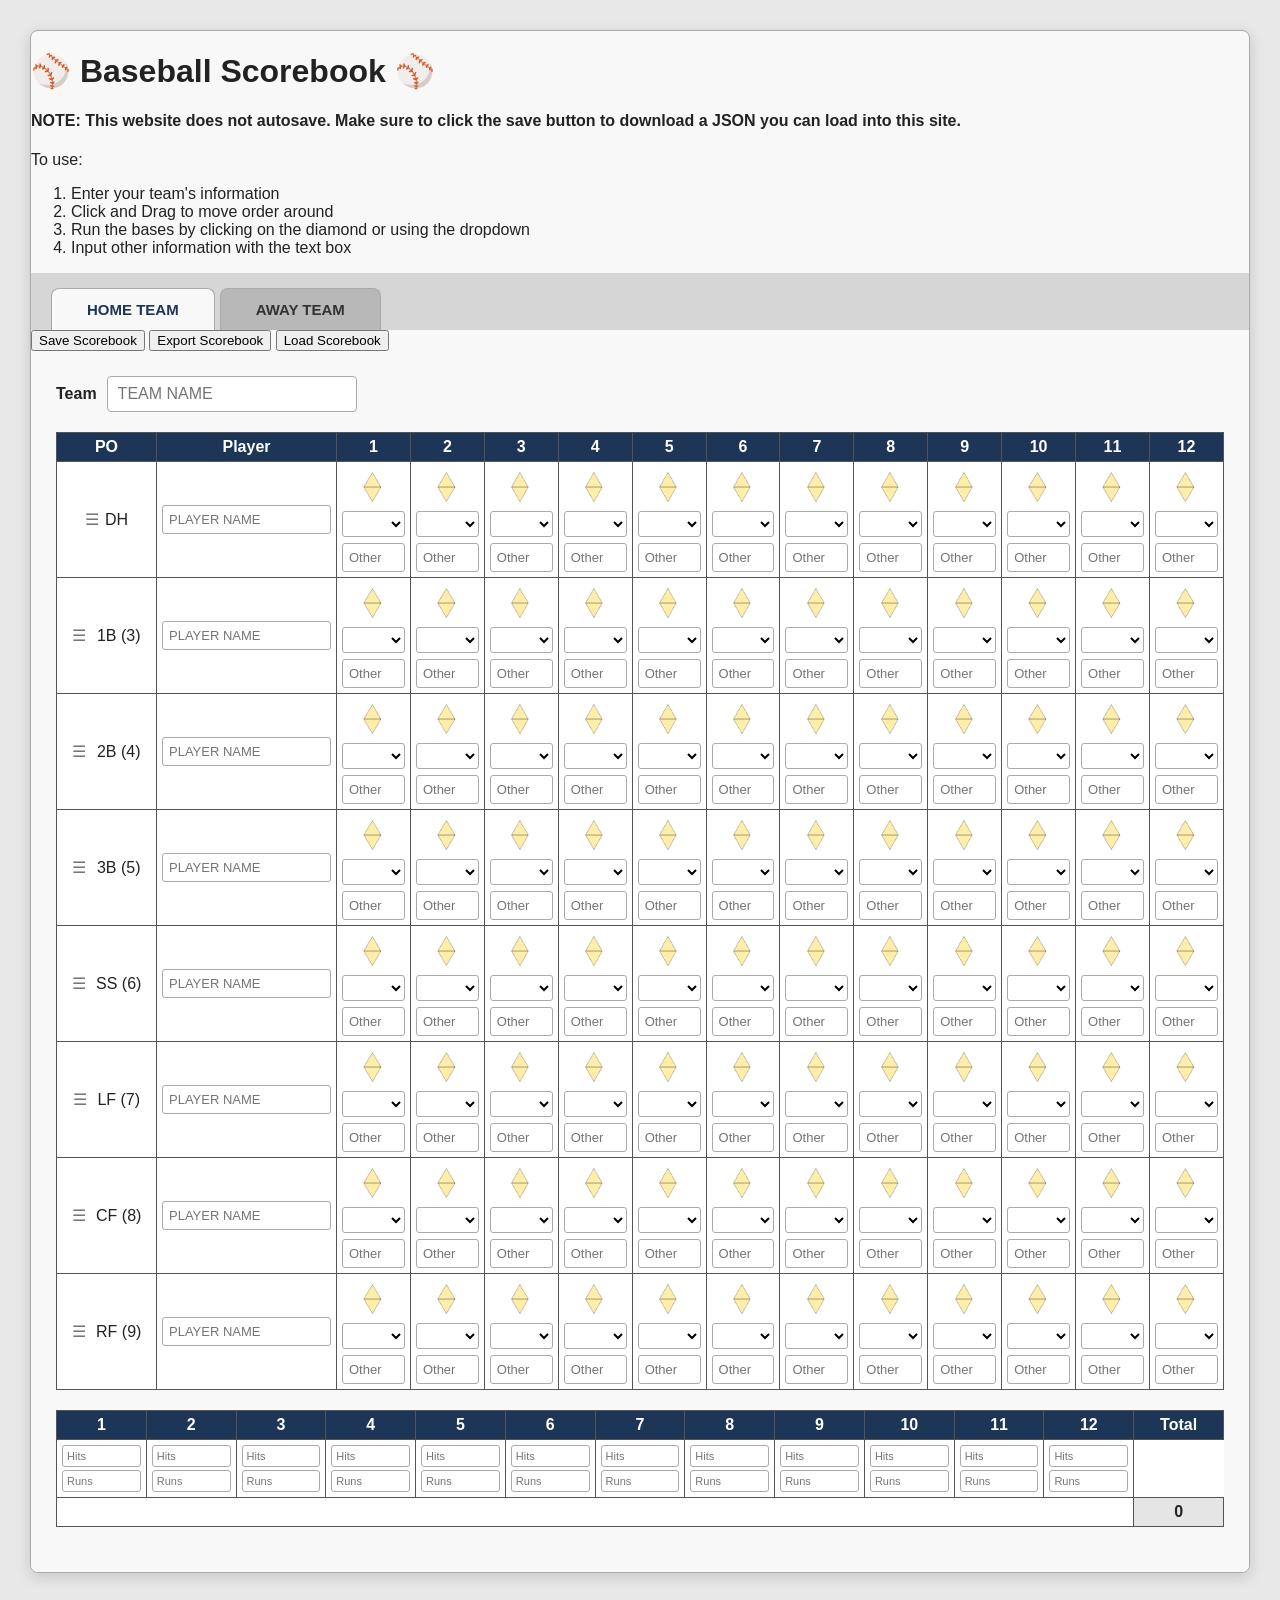
<file: index.html>
<!DOCTYPE html>
<html lang="en">
<head>
    <meta charset="UTF-8">
    <meta name="viewport" content="width=device-width, initial-scale=1.0">
    <title>Scorecard</title>
    <link rel="stylesheet" href="style.css">
    <script type="module" src="./src/index.js"></script>
</head>
<main class="scorebook">
    <h1>⚾ Baseball Scorebook ⚾</h1>
<h4>NOTE: This website does not autosave. Make sure to click the save button to download a JSON you can load into this site.</h4>
<p>To use: </p>
<ol>
    <li>Enter your team's information</li>
    <li>Click and Drag to move order around</li>
    <li>Run the bases by clicking on the diamond or using the dropdown</li>
    <li>Input other information with the text box</li>
</ol>
<div class="team-tabs">
    <button class="team-tab active" data-team="home">
        HOME TEAM
    </button>

    <button class="team-tab" data-team="away">
        AWAY TEAM
    </button>
</div>

<div class="scorebook-actions">
    <button id="saveGame">
        Save Scorebook
    </button>
     <button id="exportGame">
        Export Scorebook
    </button>
    <button id="loadGame">
        Load Scorebook
    </button>
    <input type="file" id="gameFile" accept=".json,application/json" hidden>
</div>

<!-- HOME SCORECARD -->
<section class="scorecard active" data-team="home">

    <div class="team-info">
        <label>Team</label>
        <input
            type="text"
            class="team-name"
            spellcheck="false"
            autocomplete="off"
            autocorrect="off"
            autocapitalize="off"
            placeholder="TEAM NAME"
        >
    </div>

    <table class="positions">
        <thead>
            <tr>
                <th>PO</th>
                <th>Player</th>
                <th>1</th>
                <th>2</th>
                <th>3</th>
                <th>4</th>
                <th>5</th>
                <th>6</th>
                <th>7</th>
                <th>8</th>
                <th>9</th>
                <th>10</th>
                <th>11</th>
                <th>12</th>
            </tr>
        </thead>

        <tbody class="playerRows">
            <tr class="playerRow" draggable="true">
                <td class="player-po">
                    <span class="drag-handle">☰</span>DH
                </td>

                <td>
                    <input
                        type="text"
                        class="player-name"
                        spellcheck="false"
                        autocomplete="off"
                        autocorrect="off"
                        autocapitalize="off"
                        placeholder="PLAYER NAME"
                    >
                </td>
            </tr>
        </tbody>
    </table>

    <table class="inningTotals">
        <tr>
            <th>1</th>
            <th>2</th>
            <th>3</th>
            <th>4</th>
            <th>5</th>
            <th>6</th>
            <th>7</th>
            <th>8</th>
            <th>9</th>
            <th>10</th>
            <th>11</th>
            <th>12</th>
            <th>Total</th>
        </tr>

        <tr class="scoresRow"></tr>

        <tr class="totalRuns">
            <td colspan="12"></td>
            <td class="totalRunsValue">0</td>
        </tr>
    </table>

</section>


<!-- AWAY SCORECARD -->
<section class="scorecard" data-team="away">

    <div class="team-info">
        <label>Team</label>
        <input
            type="text"
            class="team-name"
            spellcheck="false"
            autocomplete="off"
            autocorrect="off"
            autocapitalize="off"
            placeholder="TEAM NAME"
        >
    </div>

    <table class="positions">
        <thead>
            <tr>
                <th>PO</th>
                <th>Player</th>
                <th>1</th>
                <th>2</th>
                <th>3</th>
                <th>4</th>
                <th>5</th>
                <th>6</th>
                <th>7</th>
                <th>8</th>
                <th>9</th>
                <th>10</th>
                <th>11</th>
                <th>12</th>
            </tr>
        </thead>

        <tbody class="playerRows">
            <tr class="playerRow" draggable="true">
                <td class="player-po">
                    <span class="drag-handle">☰</span>DH
                </td>

                <td>
                    <input
                        type="text"
                        class="player-name"
                        spellcheck="false"
                        autocomplete="off"
                        autocorrect="off"
                        autocapitalize="off"
                        placeholder="PLAYER NAME"
                    >
                </td>
            </tr>
        </tbody>
    </table>

    <table class="inningTotals">
        <tr>
            <th>1</th>
            <th>2</th>
            <th>3</th>
            <th>4</th>
            <th>5</th>
            <th>6</th>
            <th>7</th>
            <th>8</th>
            <th>9</th>
            <th>10</th>
            <th>11</th>
            <th>12</th>
            <th>Total</th>
        </tr>

        <tr class="scoresRow"></tr>

        <tr class="totalRuns">
            <td colspan="12"></td>
            <td class="totalRunsValue">0</td>
        </tr>
    </table>
</section>
</main>
</html>
</file>
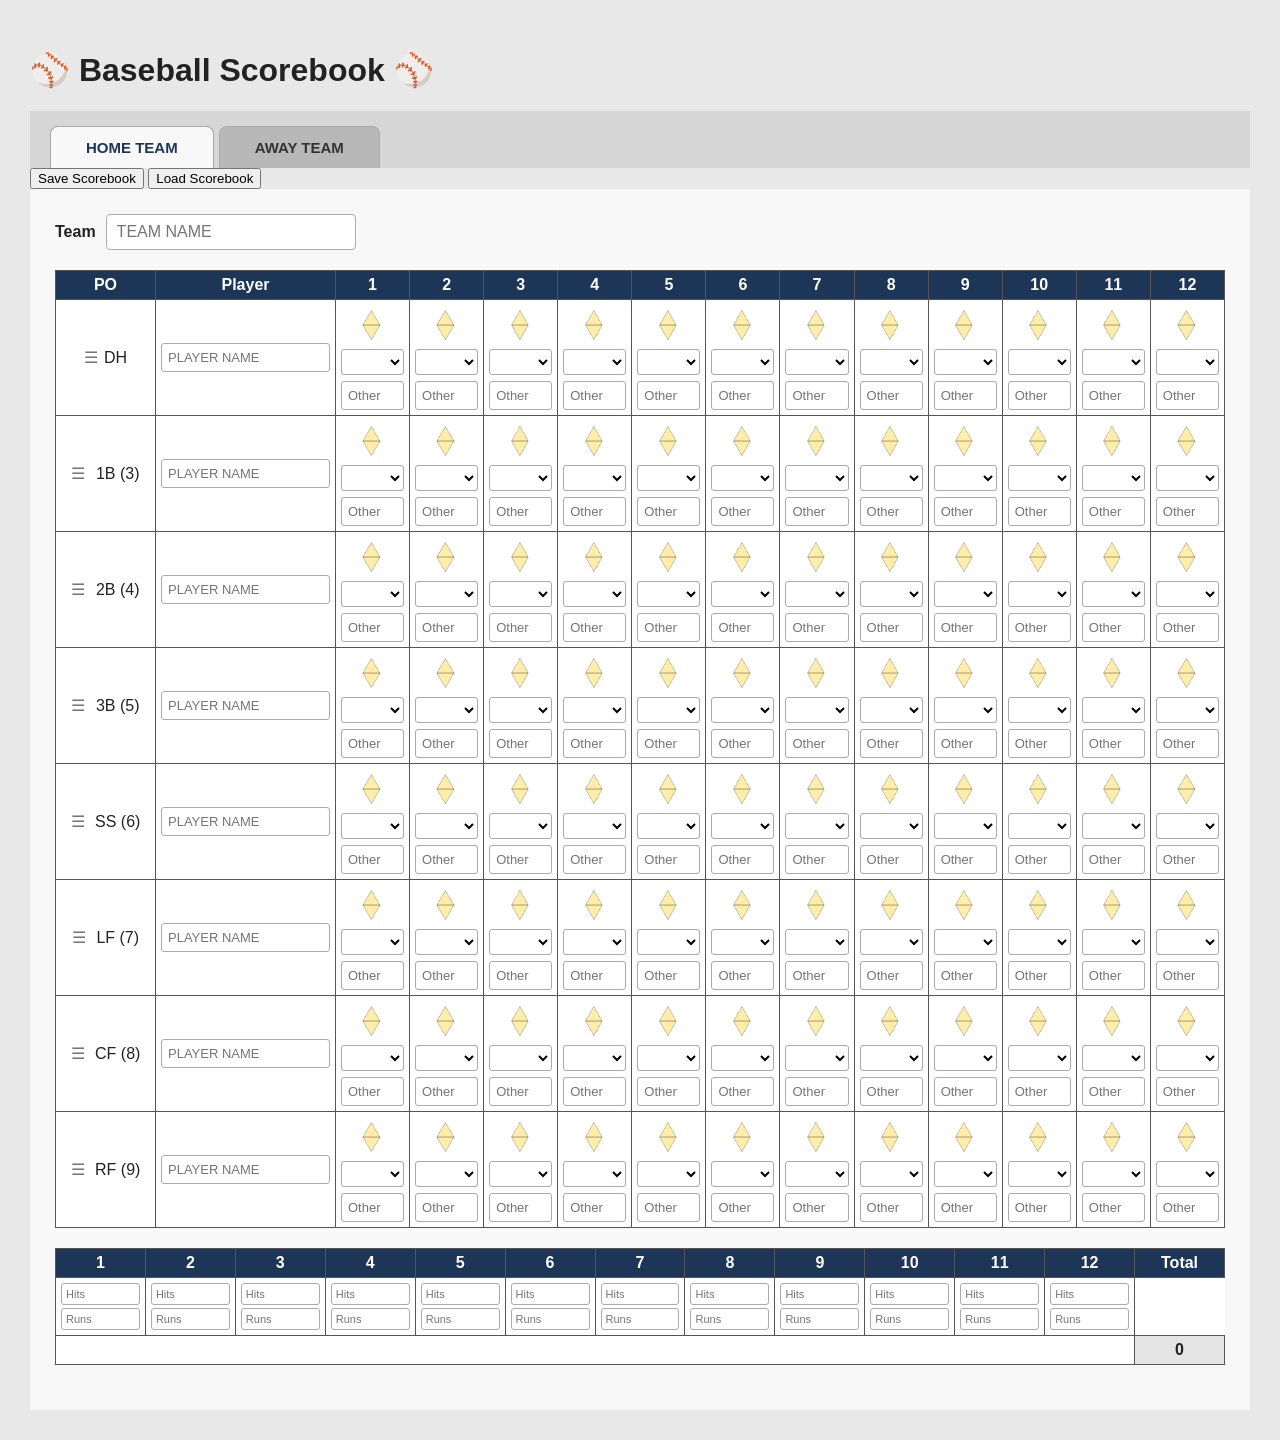
<file: scorebook.html>
<!DOCTYPE html>
<html lang="en">
<head>
    <meta charset="UTF-8">
    <meta name="viewport" content="width=device-width, initial-scale=1.0">
    <title>Scorecard</title>
    <link rel="stylesheet" href="style.css">
    <script type="module" src="./src/index.js"></script>
</head>
<h1>⚾ Baseball Scorebook ⚾</h1>
<div class="team-tabs">
    <button class="team-tab active" data-team="home">
        HOME TEAM
    </button>

    <button class="team-tab" data-team="away">
        AWAY TEAM
    </button>
</div>

<div class="scorebook-actions">
    <button id="saveGame">
        Save Scorebook
    </button>

    <button id="loadGame">
        Load Scorebook
    </button>
    <input type="file" id="gameFile" accept=".json,application/json" hidden>
</div>

<!-- HOME SCORECARD -->
<section class="scorecard active" data-team="home">

    <div class="team-info">
        <label>Team</label>
        <input
            type="text"
            class="team-name"
            spellcheck="false"
            autocomplete="off"
            autocorrect="off"
            autocapitalize="off"
            placeholder="TEAM NAME"
        >
    </div>

    <table class="positions">
        <thead>
            <tr>
                <th>PO</th>
                <th>Player</th>
                <th>1</th>
                <th>2</th>
                <th>3</th>
                <th>4</th>
                <th>5</th>
                <th>6</th>
                <th>7</th>
                <th>8</th>
                <th>9</th>
                <th>10</th>
                <th>11</th>
                <th>12</th>
            </tr>
        </thead>

        <tbody class="playerRows">
            <tr class="playerRow" draggable="true">
                <td class="player-po">
                    <span class="drag-handle">☰</span>DH
                </td>

                <td>
                    <input
                        type="text"
                        class="player-name"
                        spellcheck="false"
                        autocomplete="off"
                        autocorrect="off"
                        autocapitalize="off"
                        placeholder="PLAYER NAME"
                    >
                </td>
            </tr>
        </tbody>
    </table>

    <table class="inningTotals">
        <tr>
            <th>1</th>
            <th>2</th>
            <th>3</th>
            <th>4</th>
            <th>5</th>
            <th>6</th>
            <th>7</th>
            <th>8</th>
            <th>9</th>
            <th>10</th>
            <th>11</th>
            <th>12</th>
            <th>Total</th>
        </tr>

        <tr class="scoresRow"></tr>

        <tr class="totalRuns">
            <td colspan="12"></td>
            <td class="totalRunsValue">0</td>
        </tr>
    </table>

</section>


<!-- AWAY SCORECARD -->
<section class="scorecard" data-team="away">

    <div class="team-info">
        <label>Team</label>
        <input
            type="text"
            class="team-name"
            spellcheck="false"
            autocomplete="off"
            autocorrect="off"
            autocapitalize="off"
            placeholder="TEAM NAME"
        >
    </div>

    <table class="positions">
        <thead>
            <tr>
                <th>PO</th>
                <th>Player</th>
                <th>1</th>
                <th>2</th>
                <th>3</th>
                <th>4</th>
                <th>5</th>
                <th>6</th>
                <th>7</th>
                <th>8</th>
                <th>9</th>
                <th>10</th>
                <th>11</th>
                <th>12</th>
            </tr>
        </thead>

        <tbody class="playerRows">
            <tr class="playerRow" draggable="true">
                <td class="player-po">
                    <span class="drag-handle">☰</span>DH
                </td>

                <td>
                    <input
                        type="text"
                        class="player-name"
                        spellcheck="false"
                        autocomplete="off"
                        autocorrect="off"
                        autocapitalize="off"
                        placeholder="PLAYER NAME"
                    >
                </td>
            </tr>
        </tbody>
    </table>

    <table class="inningTotals">
        <tr>
            <th>1</th>
            <th>2</th>
            <th>3</th>
            <th>4</th>
            <th>5</th>
            <th>6</th>
            <th>7</th>
            <th>8</th>
            <th>9</th>
            <th>10</th>
            <th>11</th>
            <th>12</th>
            <th>Total</th>
        </tr>

        <tr class="scoresRow"></tr>

        <tr class="totalRuns">
            <td colspan="12"></td>
            <td class="totalRunsValue">0</td>
        </tr>
    </table>

</section>
</html>
</file>
<file: style.css>
* {
    box-sizing: border-box;
}

body {
    margin: 0;
    padding: 30px;

    font-family: Arial, sans-serif;

    background: #e8e8e8;
    color: #222;
}


/* -------------------------
   SCOREBOOK
------------------------- */

.scorebook {
    max-width: 1400px;
    margin: 0 auto;

    background: #f8f8f8;

    border: 1px solid #aaa;
    border-radius: 8px;

    box-shadow: 0 4px 15px rgba(0, 0, 0, 0.15);

    overflow: hidden;
}


/* -------------------------
   HEADER
------------------------- */

.scorebook-header {
    padding: 15px 25px;

    background: #1d3557;
    color: white;
}

.scorebook-header h1 {
    margin: 0;
}


/* -------------------------
   TEAM TABS
------------------------- */

.team-tabs {
    display: flex;

    padding: 15px 20px 0;

    background: #d6d6d6;

    gap: 5px;
}


/* Individual tab */

.team-tab {
    padding: 12px 35px;

    border: 1px solid #aaa;
    border-bottom: none;

    border-radius: 8px 8px 0 0;

    background: #b8b8b8;

    font-size: 15px;
    font-weight: bold;

    cursor: pointer;

    color: #333;
}


/* Hover */

.team-tab:hover {
    background: #c9c9c9;
}


/* Active tab */

.team-tab.active {
    background: #f8f8f8;

    color: #1d3557;

    position: relative;
    z-index: 2;
}


/* -------------------------
   SCORECARD
------------------------- */

.scorecard {
    display: none;

    padding: 25px;

    background: #f8f8f8;
}

.scorecard.active {
    display: block;
}


/* -------------------------
   TEAM INFO
------------------------- */

.team-info {
    display: flex;
    align-items: center;

    gap: 10px;

    margin-bottom: 20px;
}

.team-info label {
    font-weight: bold;
}

.team-name {
    width: 250px;

    padding: 8px 10px;

    border: 1px solid #aaa;
    border-radius: 4px;

    font-size: 16px;
}


/* -------------------------
   TABLES
------------------------- */

.positions,
.inningTotals {
    width: 100%;

    border-collapse: collapse;

    table-layout: fixed;

    margin-bottom: 20px;

    background: white;
}

.positions th,
.positions td,
.inningTotals th,
.inningTotals td {
    border: 1px solid #555;

    padding: 5px;

    text-align: center;
}


/* -------------------------
   TABLE HEADERS
------------------------- */

.positions th,
.inningTotals th {
    background: #1d3557;

    color: white;

    font-weight: bold;
}


/* -------------------------
   POSITION TABLE COLUMNS
------------------------- */

/* PO column */

.positions th:first-child,
.positions td:first-child {
    width: 100px;

    white-space: nowrap;
}


/* Player column */

.positions th:nth-child(2),
.positions td:nth-child(2) {
    width: 180px;
}


/* -------------------------
   INPUTS
------------------------- */

input {
    width: 100%;

    padding: 6px;

    border: 1px solid #aaa;
    border-radius: 3px;

    font-size: 13px;
}


/* Team name */

.team-name {
    width: 250px;

    font-size: 16px;
}


/* Player name */

.player-name {
    width: 100%;
}


/* Other input */

.other {
    width: 100%;

    margin-top: 6px;
}


/* -------------------------
   POSITION SELECT
------------------------- */

.pos {
    width: 100%;

    padding: 4px;

    border: 1px solid #aaa;
    border-radius: 3px;

    background: white;

    font-size: 12px;
}


/* -------------------------
   INNING SCORE INPUTS
------------------------- */

.score-inputs {
    display: flex;

    flex-direction: column;

    gap: 3px;
}

.score-inputs input {
    width: 100%;

    padding: 4px;

    font-size: 11px;
}


/* -------------------------
   TOTALS
------------------------- */

.totalRunsValue {
    font-weight: bold;

    background: #e5e5e5;
}


/* -------------------------
   PLAYER ROWS
------------------------- */

.playerRows tr {
    cursor: grab;
}

.playerRows tr:active {
    cursor: grabbing;
}

.playerRows tr[draggable="true"] {
    cursor: grab;
}

.playerRows tr.dragging {
    opacity: 0.4;

    background-color: #dbeafe;
}


/* -------------------------
   DRAG HANDLE
------------------------- */

.drag-handle {
    cursor: grab;

    margin-right: 6px;

    color: #777;
}

.drag-handle:active {
    cursor: grabbing;
}


/* -------------------------
   POSITION IMAGE
------------------------- */

.position-image {
    display: block;

    width: 40px;
    height: 40px;

    object-fit: contain;

    margin: 0 auto 4px;
}


/* -------------------------
   RESPONSIVE
------------------------- */

@media (max-width: 900px) {

    body {
        padding: 10px;
    }

    .scorecard {
        padding: 10px;
    }

    .positions,
    .inningTotals {
        font-size: 12px;
    }

    .positions th:nth-child(2),
    .positions td:nth-child(2) {
        width: 120px;
    }

    .team-name {
        width: 200px;
    }
}
</file>
